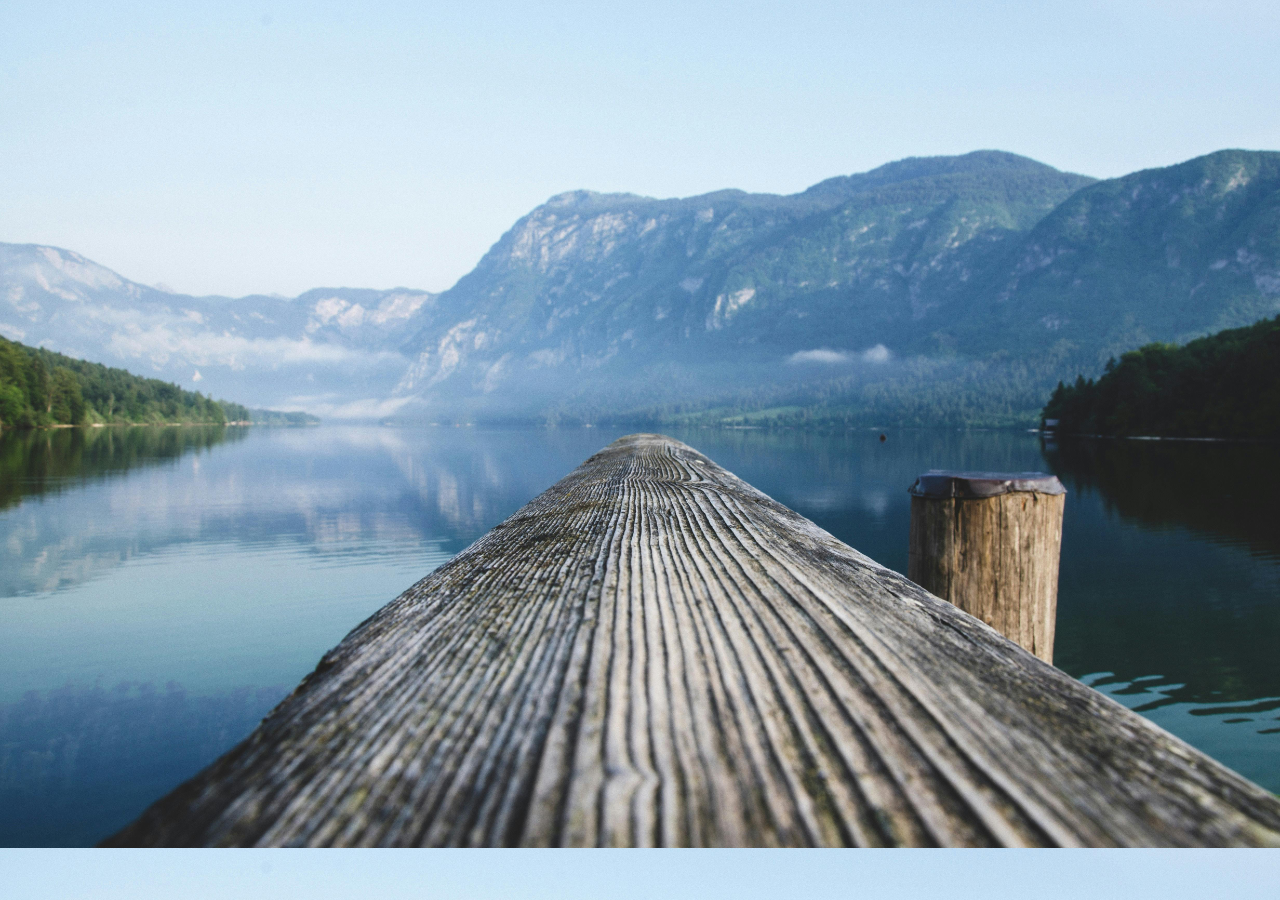
<file: index.html>
<!DOCTYPE html>
<html lang="en">
<head>
    <meta charset="UTF-8">
    <meta name="viewport" content="width=device-width, initial-scale=1.0">
    <title>សូមស្វាគមន៍មកកាន់វេបសាយរបស់PICH STORE.com</title>
    <link rel="icon" href="./Shop/6267014088902773586_120.jpg">
    <link rel="stylesheet" href="index.css">
</head>
<body>
    <h1>សូមស្វាគមន៍មកកាន់វេបសាយរបស់<span>
        PICH STORE
    </span></h1>
    <img src="./Shop/6267014088902773586_120.jpg" alt="Profile">
    <div>
        <button>
            ចូលទៅកាន់វេបសាយរបស់
            <span id="first">PICH STORE</span>
        </button>
    </div>
    <footer>
        <p>
           © PICH STORE 
        </p>
    </footer>
</body>
<script src="index.js"></script>
</html>
</file>
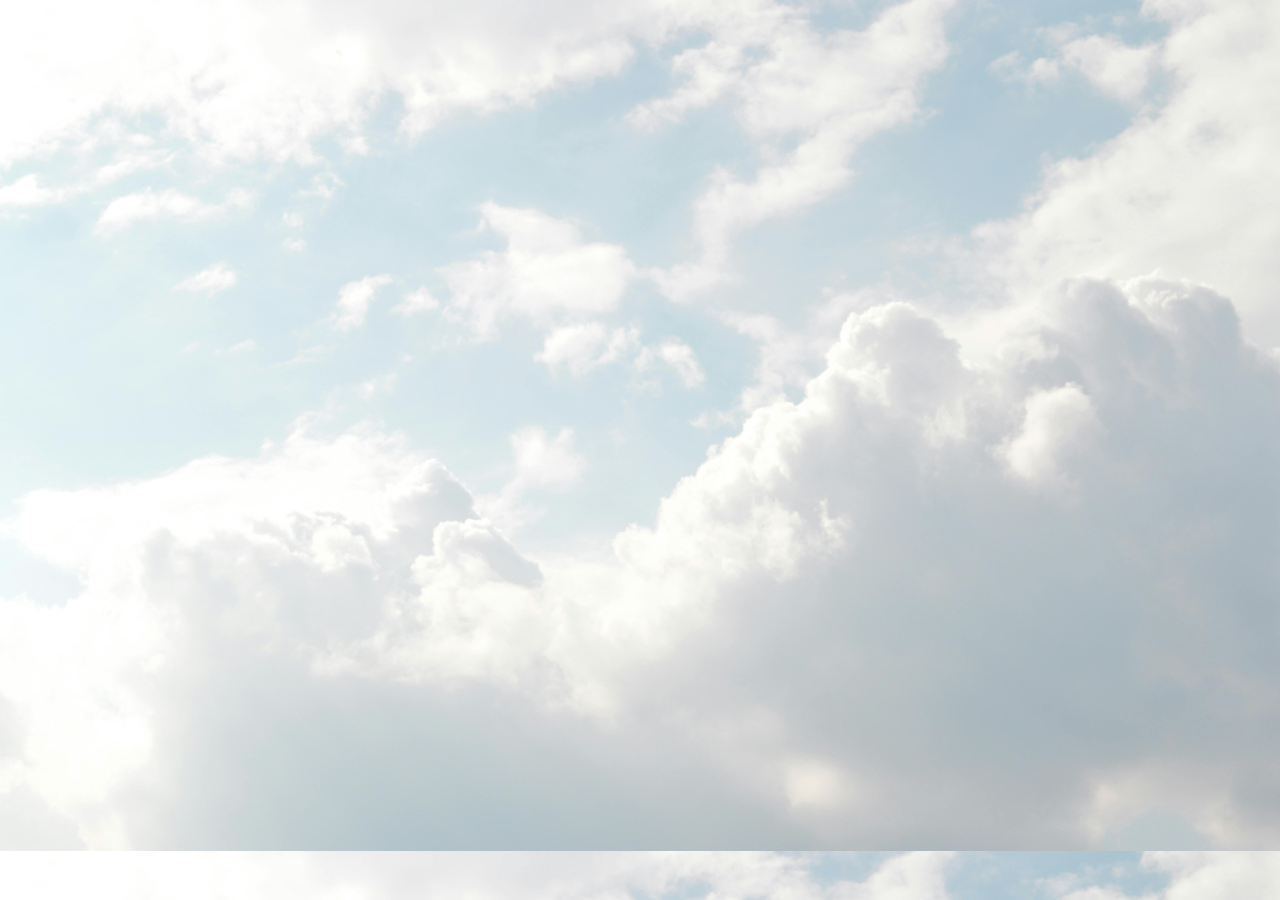
<file: Home.html>
<!DOCTYPE html>
<html lang="en">
<head>
    <meta charset="UTF-8">
    <meta name="viewport" content="width=device-width, initial-scale=1.0">
    <title>Home.com</title>
    <link rel="icon" href="./Shop/6267014088902773586_120.jpg">
    <link rel="stylesheet" href="style.css">
</head>
<body>
    <h1>
        សូមស្វាគមន៍មកកាន់វេបសាយទំនិញរបស់ 
        <span>PICH STORE</span>
    </h1>
    <img src="./Shop/6267014088902773586_120.jpg" alt="Profile">
    <div id="first">
        <button type="button">
            ចូលមើលទំនិញ
        </button>
        <button type="button">
            ទំនាក់ទំនង
        </button>
    </div>
    <footer>
        <p>
            © PICH STORE
        </p>
    </footer>
</body>
<script src="js1.js"></script>
</html>
</file>
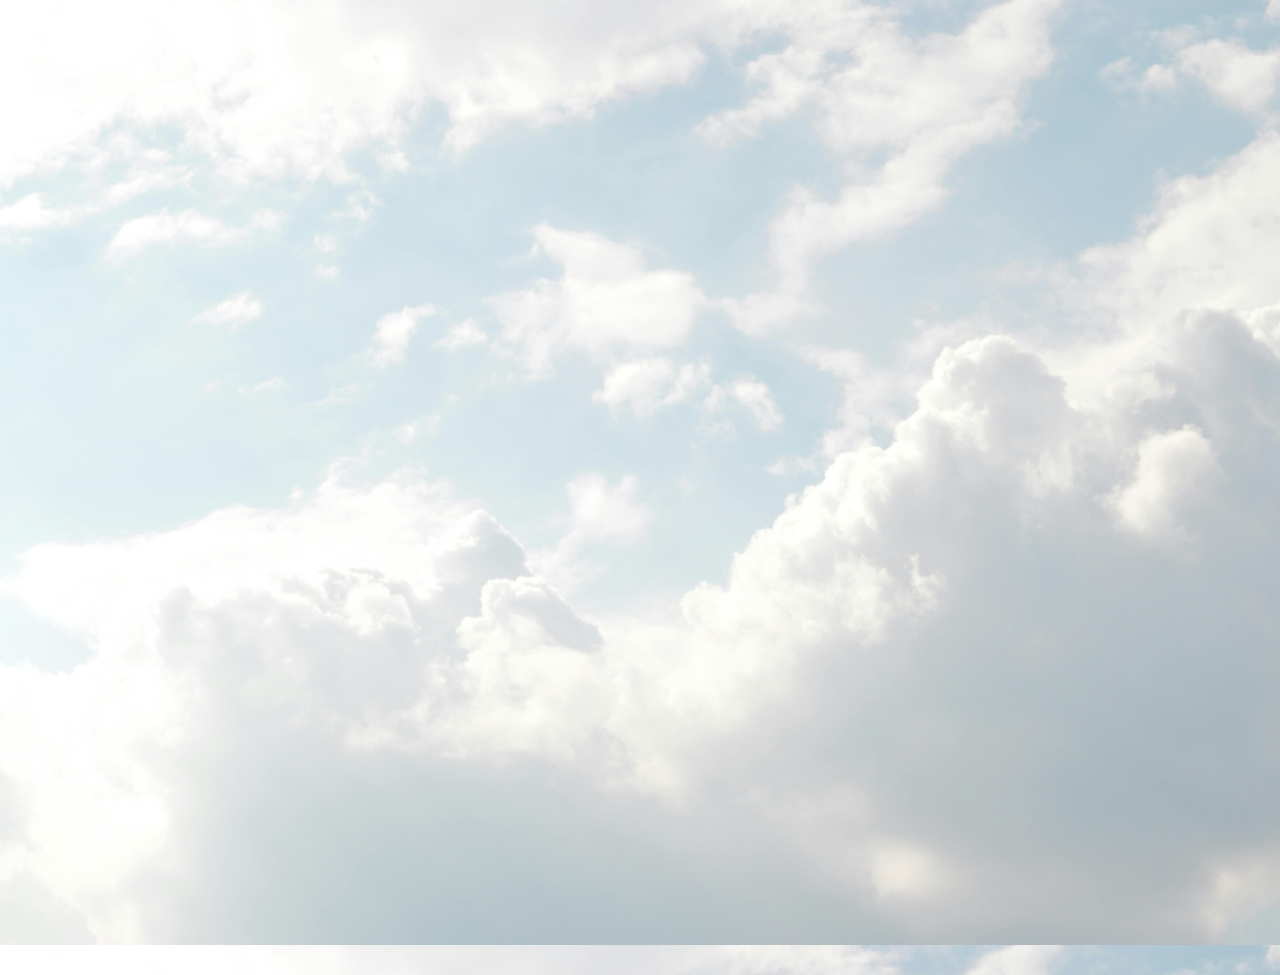
<file: ទំនាក់ទំនង.html>
<!DOCTYPE html>
<html lang="en">
<head>
    <meta charset="UTF-8">
    <meta name="viewport" content="width=device-width, initial-scale=1.0">
    <title>ទំនាក់ទំនង.com</title>
    <link rel="icon" href="6267014088902773586_120.jpg">
    <link rel="stylesheet" href="style3.css">
</head>
<body>
    <h1>សូមស្វាគមន៍មកកាន់ការទំនាក់ទំនង</h1>
    <button id="first" type="button">
        ត្រឡប់ទៅវិញ
    </button>
    <h2>
        <ul>
            <li>
                ទំនាក់ទំនងតាមយៈខាងក្រោម៖
            </li>
        </ul>
        <img src="6267014088902773586_120.jpg" alt="Profile">
        <main>
            <button id="second" type="button">
                ទំនាក់ទំនងតាមយៈហ្វេសប៊ុកផេក
            </button>
        </main>
        <img src="./Shop/6267014088902773740_121.jpg" alt="Logo">
        <main>
            <button type="button">
                Group Telegram
            </button>
        </main>
        <main>
            <ul>
                <li>
                    និងទំនាក់ទំនងតាមរយៈលេខទូរសព្ទ៖
                </li>
            </ul>
        </main>
        <main>
            <ul>
                <ul>
                    <li>
                        015235949
                    </li>
                </ul>
            </ul>
        </main>
    </h2>
        <p>
        <ul>
            <ul>
                <li>
                    សម្រាប់ទីតាំងរបស់ខ្ញុំគឺស្ថិតនៅស្រុកចំការលើ ខេត្តកំពង់ចាម
                </li>
            </ul>
        </ul>
    </p>
        <footer>
        <p>
            © PICH STORE
        </p>
    </footer>
</body>
<script src="js3.js"></script>

</html>
</file>
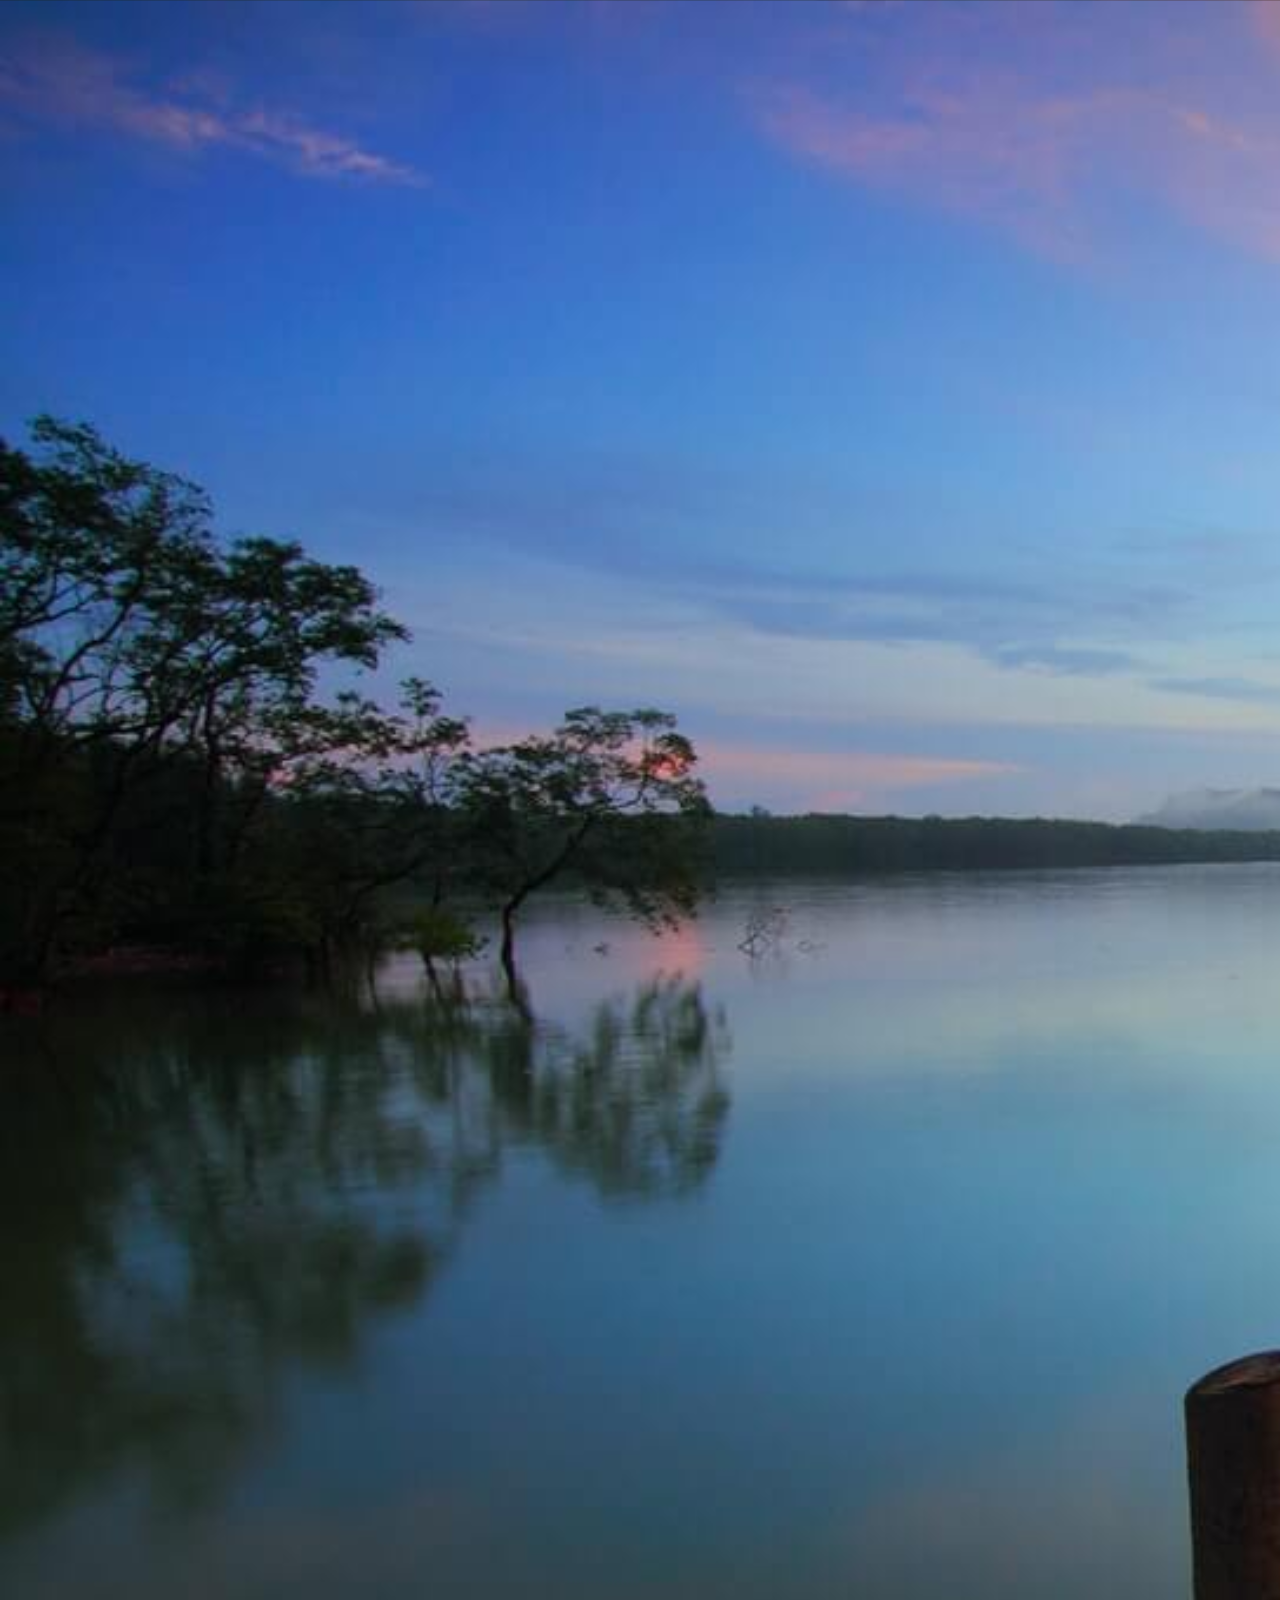
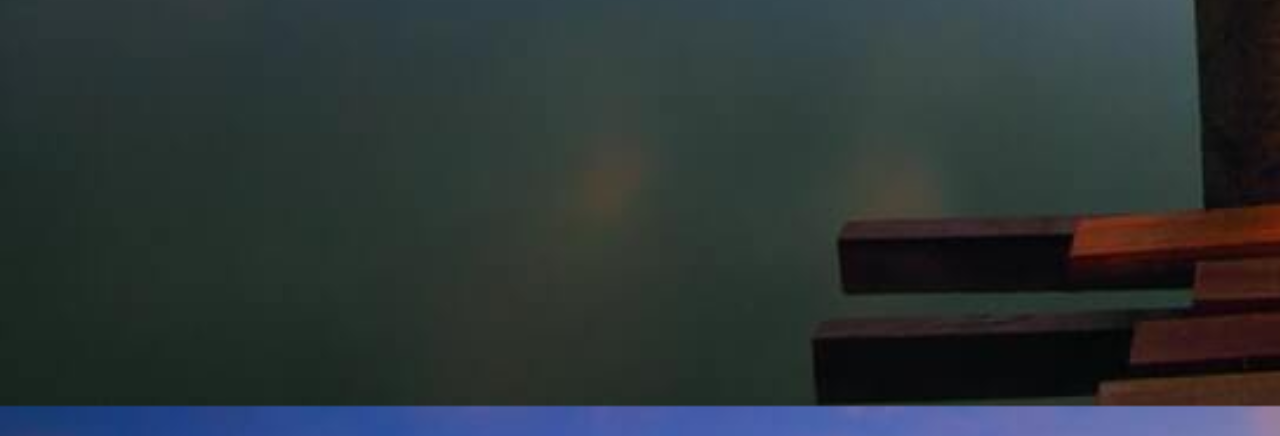
<file: ទំនិញ.html>
<!DOCTYPE html>
<html lang="en">
<head>
    <meta charset="UTF-8">
    <meta name="viewport" content="width=device-width, initial-scale=1.0">
    <title>ទំនិញ.com</title>
    <link rel="icon" href="./Shop/6267014088902773586_120.jpg">
    <link rel="stylesheet" href="style2.css">
</head>
    <h1>សូមស្វាគមន៍មកកាន់ការមើលទំនិញ</h1>
    <button type="button">
        ត្រឡប់ទៅវិញ
    </button>
    <h2>
        <ul>
            <li>
                នេះជាឥវ៉ាន់សម្រាប់អ្នកដែលមាននៅក្នុងស្តុបថ្មីៗ
            </li>
        </ul>
    </h2>
    <h3>
        <ul id="h3">
            <li>
                សូមអ្នក Save រូបដែលអ្នកចង់ទិញមកទាក់ទងខ្ញុំ
            </li>
        </ul>
    </h3>
    <div>
        <img src="./Shop/517634936_1178736854279060_7479092547121223994_n.jpg" alt="Shop">
        <img src="./Shop/517685468_1179374380881974_3822954308692626857_n.jpg" alt="Shop">
        <img src="./Shop/518275222_1185512660268146_3949866962009671695_n.jpg" alt="Shop">
        <img src="./Shop/518275967_1185512710268141_3712910316651077095_n.jpg" alt="Shop">
        <img src="./Shop/518276714_1185512730268139_2830394205145942010_n.jpg" alt="Shop">
        <img src="./Shop/518276769_1185512636934815_8013460877191315669_n.jpg" alt="Shop">
        <img src="./Shop/518302029_1178736827612396_476322993246764304_n.jpg" alt="Shop">
        <img src="./Shop/518398211_1178736817612397_8416605872054154220_n.jpg" alt="Shop">
        <img src="./Shop/524533740_1196863849133027_1819174847778412993_n.jpg" alt="Shop">
        <img src="./Shop/531055539_1212166657602746_2300078231402676111_n.jpg" alt="Shop">
        <img src="./Shop/531549533_1212166797602732_2155011212356499655_n.jpg" alt="Shop">
        <img src="./Shop/532154218_1212166580936087_815633501796342066_n.jpg" alt="Shop">
        <img src="./Shop/532251369_1212166547602757_4542124643338302514_n.jpg" alt="Shop">
        <img src="./Shop/535499945_1217861797033232_8807661730548279183_n.jpg" alt="Shop">
        <img src="./Shop/535586035_1217861757033236_2247947786428533377_n.jpg" alt="Shop">
        <img src="./Shop/537528557_1217861763699902_5778801300177403487_n.jpg" alt="Shop">
        <img src="./Shop/538694239_1223386249814120_2899989198076193120_n.jpg" alt="Shop">
        <img src="./Shop/538694309_1223386256480786_3175455794083588654_n.jpg" alt="Shop">
        <img src="./Shop/539180034_1223386266480785_5973482818685283048_n.jpg" alt="Shop">
        <img src="./Shop/541035060_1231603462325732_6584858693038606473_n.jpg" alt="Shop">
        <img src="./Shop/542108116_1231601528992592_1941831022621660563_n.jpg" alt="Shop">
    </div>

            <p id="third">
                និងមានទំនិញជាច្រើនទៀត
            </p>
        <h3>
            <u id="second">
                <li>QR Code</li>
            </u>
        </h3>
        <ul>
            <li>
                QR Code Dollor
            </li>
        </ul>
        <img src="./Shop/QR Dollar.jpg" alt="Dollor">
        <main>
            <ul>
                <li>
                    QR Code Riel
                </li>
            </ul>
            <img src="./Shop/QR Riel.jpg" alt="Riel">
        </main>
        <footer>
        <p>
            © PICH STORE
        </p>
    </footer>
</body>
<script src="js2.js"></script>
</html>
</file>
<file: index.css>
body {
    background-image: url(./My\ Project/pexels-dreamypixel-547114.jpg);
    background-size: cover;
    text-align: center;
    box-shadow: 1px 1px 1px white;
    opacity: 0;
    transform: translateY(50px);
    animation: fadeInUp 1s ease-out forwards;
    }
    body :nth-child(1) { animation-delay: 0.2s; }
    body :nth-child(2) { animation-delay: 0.4s; }
    body :nth-child(3) { animation-delay: 0.6s; }
    body :nth-child(4) { animation-delay: 0.8s; }
    body :nth-child(5) { animation-delay: 1s; }

    @keyframes fadeInUp {
        from {
            opacity: 0;
            transform: translateY(50px);
        }
        to {
            opacity: 1;
            transform: translateY(0);
        }
    }
img {
    border-radius: 100px 100px;
    width: 200px;
    height: 200px;
}
h1 {
    font-family: 'Khmer OS Muol Light',sans-serif;
}
footer {
    color: black;
    font-size: 25px;
    border-top: 1px solid black;
    font-style: italic;
}
#first {
    font-style: italic;
    font-family: 'Courier New', Courier, monospace;
}
button {
    border-radius: 25px 45px;
    background-color: blue;
    color: white;
    padding: 15px;
    transition: background-color 0.3s ease;
    cursor: pointer;
    font-family: 'Khmer OS Muol Light',sans-serif;
    margin-bottom: 15px;
}
button:hover {
    background-color: red;
}
</file>
<file: style.css>
body {
    background-image:url(./My\ Project/pexels-padrinan-19670.jpg) ;
    background-size: cover;
    font-family: 'Arial', sans-serif;
    text-align: center;
    box-shadow: 1px 1px  white;
}
h1 {
    text-align: center;
    font-family: 'Khmer OS Muol Light', sans-serif;
}
span {
    font-family: 'Courier New', Courier, monospace;
    font-style: italic;
}
    body {
    opacity: 0;
    transform: translateY(50px);
    animation: fadeInUp 1s ease-out forwards;
    }
    body :nth-child(1) { animation-delay: 0.2s; }
    body :nth-child(2) { animation-delay: 0.4s; }
    body :nth-child(3) { animation-delay: 0.6s; }
    body :nth-child(4) { animation-delay: 0.8s; }
    body :nth-child(5) { animation-delay: 1s; }

    @keyframes fadeInUp {
        from {
            opacity: 0;
            transform: translateY(50px);
        }
        to {
            opacity: 1;
            transform: translateY(0);
        }
    }
    img {
        width: 200px;
        height: auto;
        border-radius: 100px 100px;
    }
    footer {
        color: black;
        margin-top: 20px;
        border-top: 1px solid gray;
        font-size: 20px;
        font-style: italic;
        font-family: 'Courier New', Courier, monospace;
    }
    button {
        background-color: blue;
        font-family: 'Khmer OS Muol Light',sans-serif;
        color: white;
        padding: 10px;
        border-radius: 10px 30px;
        margin-top: 20px;
        transition: background-color 0.3s ease;
        cursor: pointer;
        margin-left: 50px;
        margin-right: 50px;
    }
    button:hover {
        background-color: red;
        
    }
</file>
<file: style3.css>
body {
    background-image: url(./My\ Project/pexels-padrinan-19670.jpg);
    background-size: cover;
    box-shadow: 1px 1px white;
}
h1 {
    color: red;
    text-align: center;
    font-family: 'Khmer OS Muol Light',sans-serif;
}
    body {
    opacity: 0;
    transform: translateY(50px);
    animation: fadeInUp 1s ease-out forwards;
    }
    body :nth-child(1) { animation-delay: 0.2s; }
    body :nth-child(2) { animation-delay: 0.4s; }
    body :nth-child(3) { animation-delay: 0.6s; }
    body :nth-child(4) { animation-delay: 0.8s; }
    body :nth-child(5) { animation-delay: 1s; }

    @keyframes fadeInUp {
        from {
            opacity: 0;
            transform: translateY(50px);
        }
        to {
            opacity: 1;
            transform: translateY(0);
        }
    }
img {
    width: 200px;
    height: 200px;
    border-radius: 100px;
}
ul {
    font-family: 'Khmer OS Metal Chrieng',sans-serif;
    font-size: 20px;
}
h2 {
    font-family: 'Khmer OS Niroth',sans-serif;
    color: blue;
}
    footer {
        color: black;
        margin-top: 20px;
        border-top: 1px solid gray;
        font-size: 20px;
        font-style: italic;
        font-family: 'Courier New', Courier, monospace;
        text-align: center;
    }
#first {
    background-color: blue;
    font-family: 'Khmer OS Muol Light',sans-serif;
    color: white;
    padding: 10px;
    border-radius: 10px 30px;
    margin-top: 20px;
    transition: background-color 0.3s ease;
    cursor: pointer;
}
#first:hover {
    background-color: red;
}
#second {
    background-color: blue;
    font-family: 'Khmer OS Muol Light',sans-serif;
    color: white;
    padding: 10px;
    border-radius: 10px 30px;
    margin-top: 20px;
    transition: background-color 0.3s ease;
    cursor: pointer;
}
#second:hover {
    background-color: red;
}
button {
    background-color: blue;
    font-family: 'Courier New', Courier, monospace;
    color: white;
    padding: 10px;
    border-radius: 10px 30px;
    margin-top: 20px;
    transition: background-color 0.3s ease;
    cursor: pointer;
}
button:hover {
    background-color: red;
        
}
</file>
<file: style2.css>
body {
    background-image: url(./My\ Project/Free-Nature-Backgrounds-Seaport-During-Daytime-by-Pexels.jpeg); 
    background-size: cover;
    box-shadow: 1px 1px white;
    opacity: 0;
    transform: translateY(50px);
    animation: fadeInUp 1s ease-out forwards;
}
h1 {
    text-align: center;
    color: lightyellow;
    font-family: 'Khmer OS Muol Light',sans-serif;
}
#h3 {
    text-align: left;
    color: yellow;
    font-family: 'Khmer OS Niroth',sans-serif;
}
    footer {
        color: white;
        margin-top: 20px;
        border-top: 1px solid gray;
        font-size: 20px;
        font-style: italic;
        font-family: 'Courier New', Courier, monospace;
        text-align: center;
    }
#third {
        color: black;
        font-size: 20px;
        font-family: 'Khmer OS Niroth';
        text-align: center;
    }
ul {
    font-family:'Khmer OS Niroth',sans-serif;
    color: lightskyblue;
}
div {
  display: flex;
  flex-wrap: wrap;
  gap: 10px;
  justify-content: center;
}

img {
  width: 200px;
  border-top: 1px solid white;
  border-bottom: 1px solid white;
  border-left: 1px solid white;
  border-right: 1px solid white;
  height: auto;
  opacity: 0;
  transform: translateY(50px);
  animation: slideUp 1s ease-in-out forwards;
}

@keyframes slideUp {
  to {
    opacity: 1;
    transform: translateY(0);
  }
}

 img:nth-child(1) { animation-delay: 0.2s; }
img:nth-child(2) { animation-delay: 0.4s; }
img:nth-child(3) { animation-delay: 0.6s; }
 img:nth-child(4) { animation-delay: 0.8s; }
 img:nth-child(5) { animation-delay: 1s; }

img {
    width: 200px;
    height: auto;
}
    body :nth-child(1) { animation-delay: 0.2s; }
    body :nth-child(2) { animation-delay: 0.4s; }
    body :nth-child(3) { animation-delay: 0.6s; }
    body :nth-child(4) { animation-delay: 0.8s; }
    body :nth-child(5) { animation-delay: 1s; }

    @keyframes fadeInUp {
        from {
            opacity: 0;
            transform: translateY(50px);
        }
        to {
            opacity: 1;
            transform: translateY(0);
        }
    }

    button {
        background-color: blue;
        font-family: 'Khmer OS Muol Light',sans-serif;
        color: white;
        padding: 10px;
        border-radius: 10px 30px;
        margin-top: 20px;
        transition: background-color 0.3s ease;
        cursor: pointer;
    }
    button:hover {
        background-color: red;
        
    }
</file>
